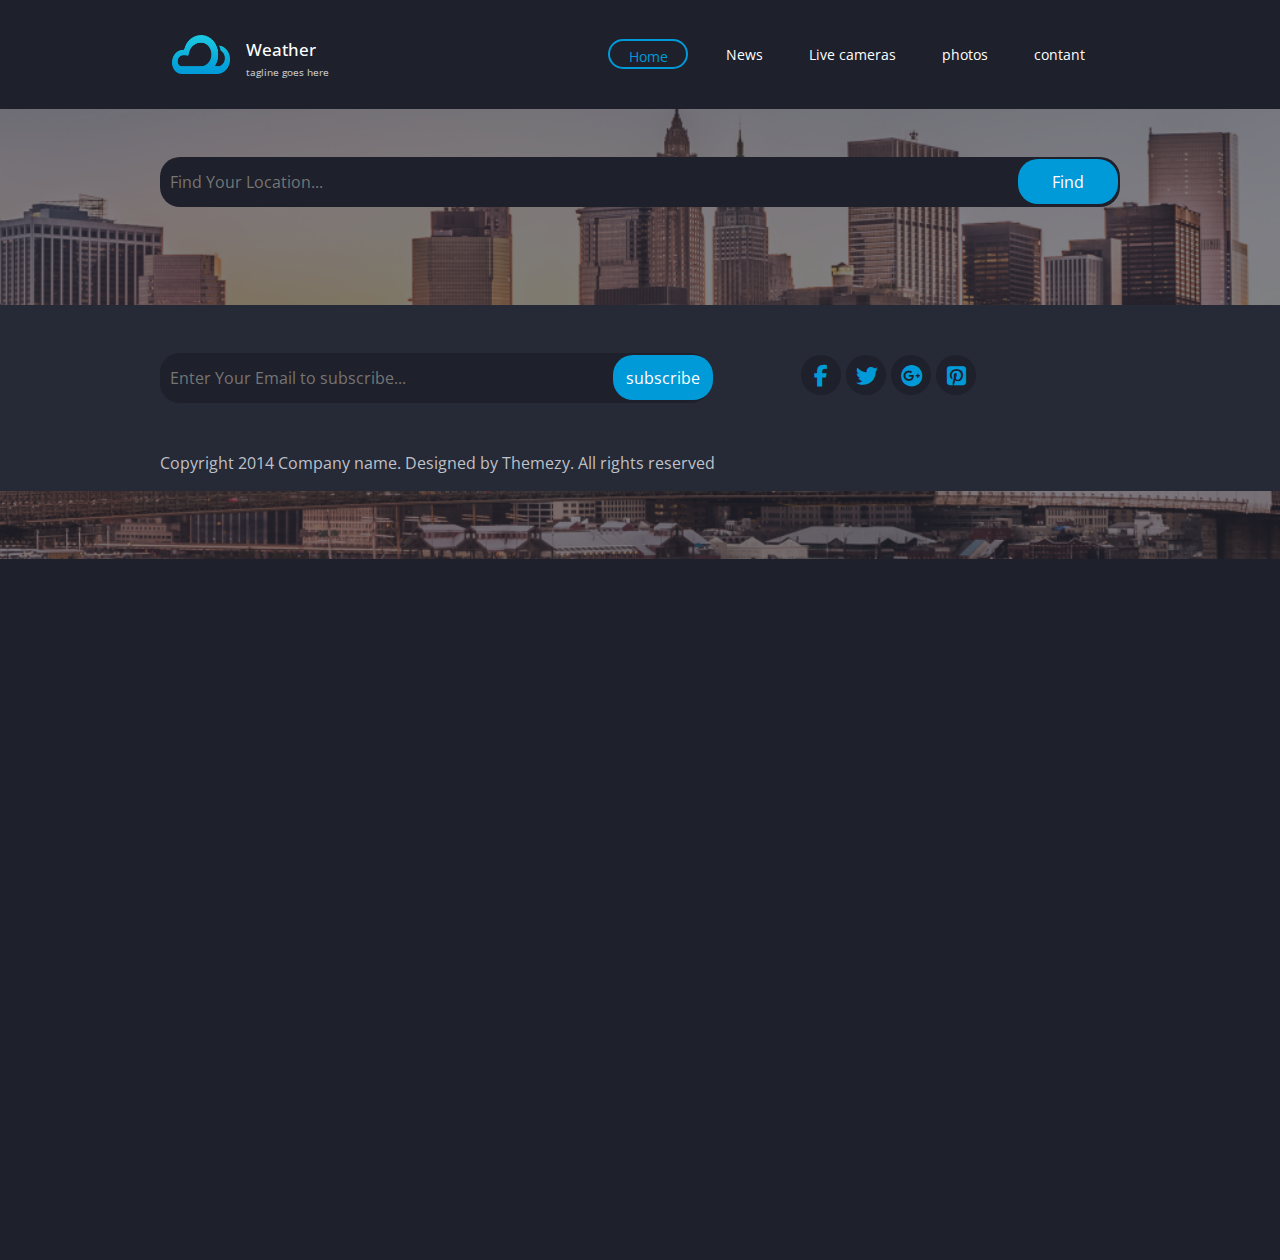
<file: index.html>
<!DOCTYPE html>
<html lang="en">
<head>

    <link rel="stylesheet" href="css/all.min.css">
    <link rel="stylesheet" href="css/bootstrap.min.css">
    <link rel="stylesheet" href="css/style.css">
    <link rel="preconnect" href="https://fonts.googleapis.com">
<link rel="preconnect" href="https://fonts.gstatic.com" crossorigin>
<link href="https://fonts.googleapis.com/css2?family=Open+Sans:ital,wght@0,300..800;1,300..800&display=swap" rel="stylesheet">
    <meta charset="UTF-8">
    <meta name="viewport" content="width=device-width, initial-scale=1.0">
    <title>Document</title>
</head>
<body  data-bs-spy="scroll" data-bs-target="#navbar-example">
    
<div class="home">
<div class="containe py-3 ">
    <nav class="navbar navbar-expand-lg bg-transparent " id="navbar-example">
        <div class="container ">

            <div class="d-flex logo position-relative"> 
                <img src="images/logo@2x.png" class="logo" width="25%"  alt="">
                 <h1 class="navbar-brand ms-3" href="#">Weather</h1 >
                
            </div>
        
          <button class="navbar-toggler" type="button" data-bs-toggle="collapse" data-bs-target="#navbarSupportedContent" aria-controls="navbarSupportedContent" aria-expanded="false" aria-label="Toggle navigation">
            <span class="navbar-toggler-icon"></span>
          </button>
          <div class="collapse navbar-collapse" id="navbarSupportedContent">
            <ul class="navbar-nav ms-auto mb-2 mb-lg-0 ">
              <li class="nav-item">
                <a class="nav-link active" aria-current="page" href="index.html ">Home</a>
              </li>
              <li class="nav-item">
                <a class="nav-link " href="news.html">News</a>
              </li>
              <li class="nav-item">
                <a class="nav-link  live " href="live camera.html  ">Live cameras</a>
              </li>
              <li class="nav-item">
                <a class="nav-link" href="photos.html">photos</a>
              </li>
              <li class="nav-item">
                <a class="nav-link" href="contant.html">contant</a>
              </li>
              
            </ul>
           
          </div>
        </div>
      </nav>

    </div>
     <div id="img1">
        <div class="containe position-relative">
            <input type="text" placeholder="Find Your Location... " id="Search" class="m-auto my-5">
           
            <button class="btn-find"  id="btn" >Find</button>
        </div>
        
<div class="containe">
    <div class="row g-0" id="MyData">

     


     
 



    
    </div>
</div>
    

     <div class="footer">
        <div class="containe">
            <div class="row" >
                <div class=" col-md-7 position-relative">
                    <input type="text" placeholder="Enter Your Email to subscribe... " id="subscribe" class="m-auto my-5">
                   
                    <button class="btn-find1">subscribe</button>
                </div>
           <div class="col-md-4   ">
                <ul class="list-unstyled   icon2 d-flex  justify-content-center align-items-center text-center" >
                    <li ><i class="fa-brands fa-facebook-f  hav  "></i></li>
                    <li><i class="fa-brands   fa-twitter  hav "></i></li>
                    <li><i class="fa-brands  fa-google-plus  hav "></i></li>
                    <li><i class="fa-brands  fa-square-pinterest  hav "></i></li>
                </ul>
               </div>
               <p >

                Copyright 2014 Company name. Designed by Themezy. All rights reserved</p>
            </div>
        

     
           
        </div>
     </div>
     <div>
    </div>
    <script src="js/bootstrap.bundle.min.js"></script>
    <script src="js/main.js"></script>
</body>
</html>
</file>
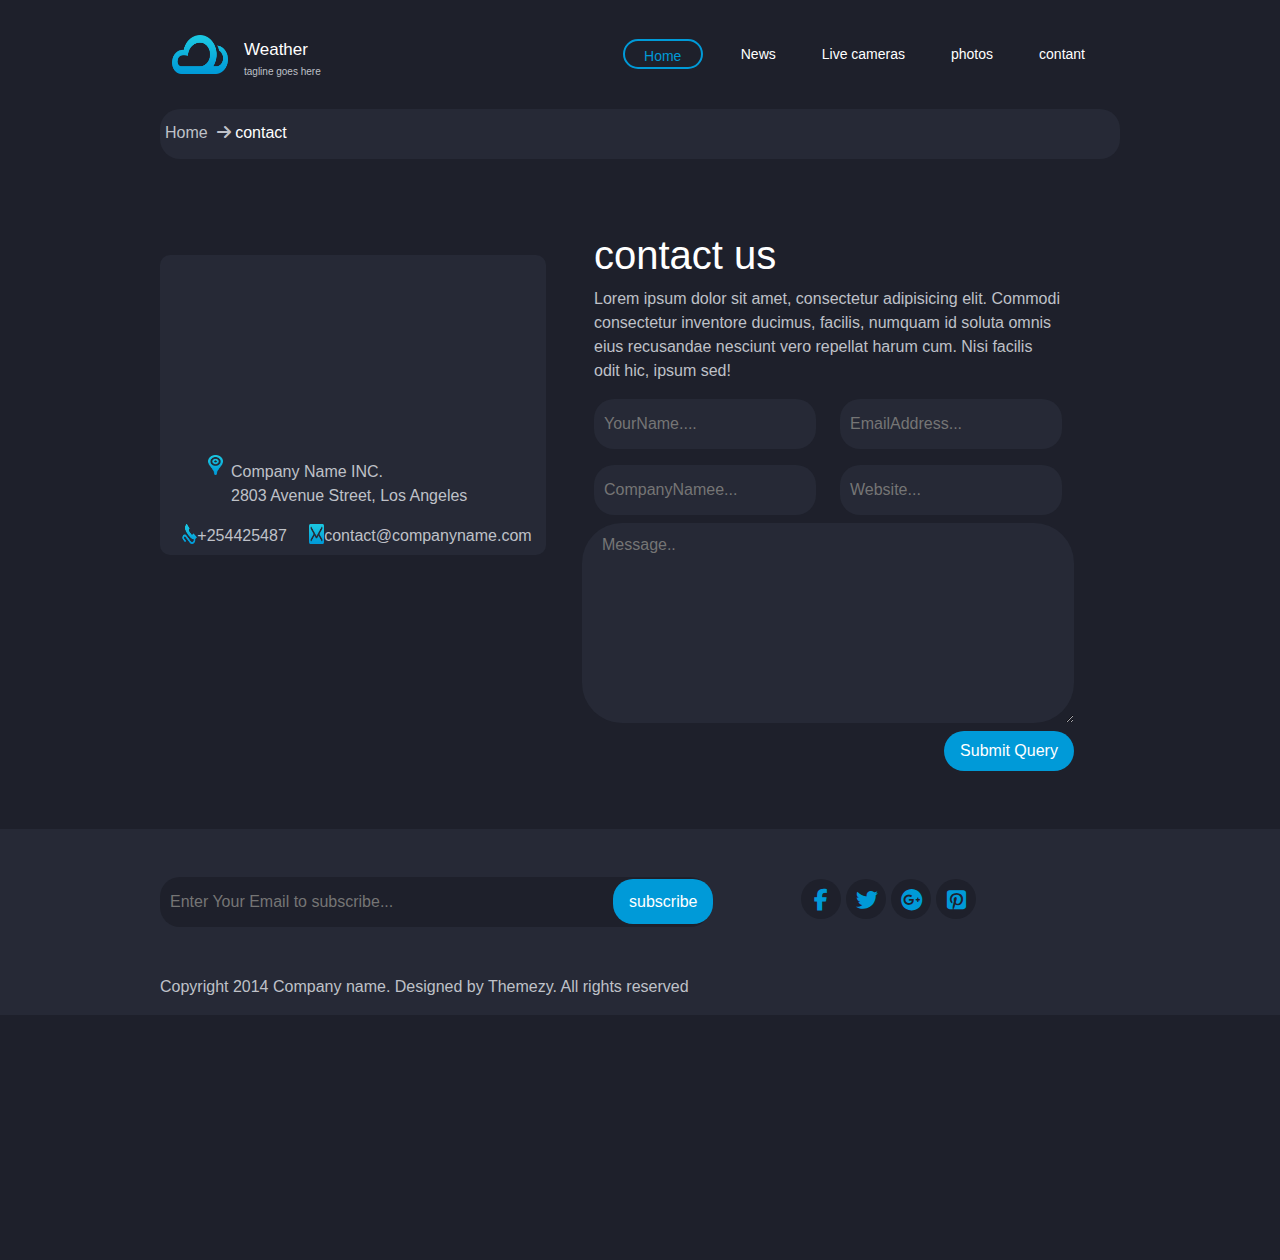
<file: contant.html>
<!DOCTYPE html>
<html lang="en">
<head>
    <link rel="stylesheet" href="css/all.min.css">
    <link rel="stylesheet" href="css/bootstrap.min.css">
    <link rel="stylesheet" href="css/style.css">
    <title>Page Not Found</title>
</head>
<body>

    <div class="home">
        <div class="containe py-3 ">
            <nav class="navbar navbar-expand-lg bg-transparent ">
                <div class="container ">
        
                    <div class="d-flex logo position-relative"> 
                        <img src="images/logo@2x.png" class="logo" width="25%"  alt="">
                         <h1 class="navbar-brand ms-3" href="#">Weather</h1 >
                        
                    </div>
                
                  <button class="navbar-toggler" type="button" data-bs-toggle="collapse" data-bs-target="#navbarSupportedContent" aria-controls="navbarSupportedContent" aria-expanded="false" aria-label="Toggle navigation">
                    <span class="navbar-toggler-icon"></span>
                  </button>
                  <div class="collapse navbar-collapse" id="navbarSupportedContent">
                    <ul class="navbar-nav ms-auto mb-2 mb-lg-0 ">
                      <li class="nav-item">
                        <a class="nav-link active" aria-current="page" href="index.html">Home</a>
                      </li>
                      <li class="nav-item">
                        <a class="nav-link " href="news.html">News</a>
                      </li>
                      <li class="nav-item">
                        <a class="nav-link   link1" href="live camera.html">Live cameras</a>
                      </li>
                      <li class="nav-item">
                        <a class="nav-link" href="photos.html">photos</a>
                      </li>
                      <li class="nav-item">
                        <a class="nav-link" href="contant.html">contant</a>
                      </li>
                      
                    </ul>
                   
                  </div>
                </div>
              </nav>
        
            </div>
            <div class="containe">
                <div class="w-100 link">
                    <a class=" aa" href="index.html">Home</a>
                    <i class="fa-solid fa-arrow-right aa fs-6"></i><a class="text-white ms-1"  href="contant.html">contact</a>
                </div>
             </div>


                <div class="containe py-5">
                    <div class="row g-4">
                        <div class="col-md-5  position-relative">
                            <div class="info mt-5   ">


           
                           </div>
                          <div class="data  w-100 ">
                            <div class="d-flex  align-items-center mt-5 ">
                              
                              <img src="images/icon-marker@2x.png" class="img2  ms-5" alt="">
                        
                    
                                      <p class="info1  mt-4 fs-6 ms-2">Company Name INC. <br>
                                          2803 Avenue Street, Los Angeles</p>
              
                                      </div>
              
                                      <div class="d-flex justify-content-evenly align-items-end         me-3">
                                    
                                              <div class=" d-flex">
                                                  <img src="images/icon-phone@2x.png" class="img2" alt="">
                                                 <p class="info1">+254425487</p>
                                              </div>
                                             
                                                  <div class=" d-flex">
                                                      <img src="images/icon-envelope@2x.png" class="img2" alt="">
                                                     <p class="info1">contact@companyname.com</p>
                                                  </div>
                                          </div>
                          </div>
                            </div>
                            <div class="col-md-6 ms-4">
                  <h1 class="mt-4 text-white">contact us</h1>
                  <p class="par">Lorem ipsum dolor sit amet, consectetur adipisicing elit. Commodi consectetur inventore ducimus, facilis, numquam id soluta omnis eius recusandae nesciunt vero repellat harum cum. Nisi facilis odit hic, ipsum sed!</p>
                <div class="row">
                    <div class="col-md-6">
                        <input type="text" class="input5 w-100" placeholder="YourName...." >
                       
                    </div>
                    
                    <div class="col-md-6">
                        <input type="text" class="input5 w-100 " placeholder="EmailAddress..." >
                       
                    </div>
                    <div class="col-md-6 mt-3">
                        <input type="text" class="input5 w-100 " placeholder="CompanyNamee... ">
                       
                    </div>
                    <div class="col-md-6 mt-3">
                        <input type="text" class="input5 w-100 " placeholder="Website..." >
                       
                    </div>
                    <textarea name="" id="" class="text1 mt-2" placeholder="Message.."></textarea>
<div class="position-relative mt-2 ">
    <button class="btn2">Submit Query</button>
</div>
                </div>
                            </div>
                        </div>
                    </div>
                    <div class="footer">
                        <div class="containe">
                            <div class="row" >
                                <div class=" col-md-7 position-relative">
                                    <input type="text" placeholder="Enter Your Email to subscribe... " id="subscribe" class="m-auto my-5">
                                   
                                    <button class="btn-find1">subscribe</button>
                                </div>
                           <div class="col-md-4   ">
                                <ul class="list-unstyled   icon2 d-flex  justify-content-center align-items-center text-center" >
                                    <li ><i class="fa-brands fa-facebook-f  hav  "></i></li>
                                    <li><i class="fa-brands   fa-twitter  hav "></i></li>
                                    <li><i class="fa-brands  fa-google-plus  hav "></i></li>
                                    <li><i class="fa-brands  fa-square-pinterest  hav "></i></li>
                                </ul>
                               </div>
                               <p >
                
                                Copyright 2014 Company name. Designed by Themezy. All rights reserved</p>
                            </div>
                        
                
                    
                           
                        </div>
                     </div>
                </div>



    <script src="js/bootstrap.bundle.min.js"></script>
    <script src="js/main.js"></script>
</body>
</html>
</file>
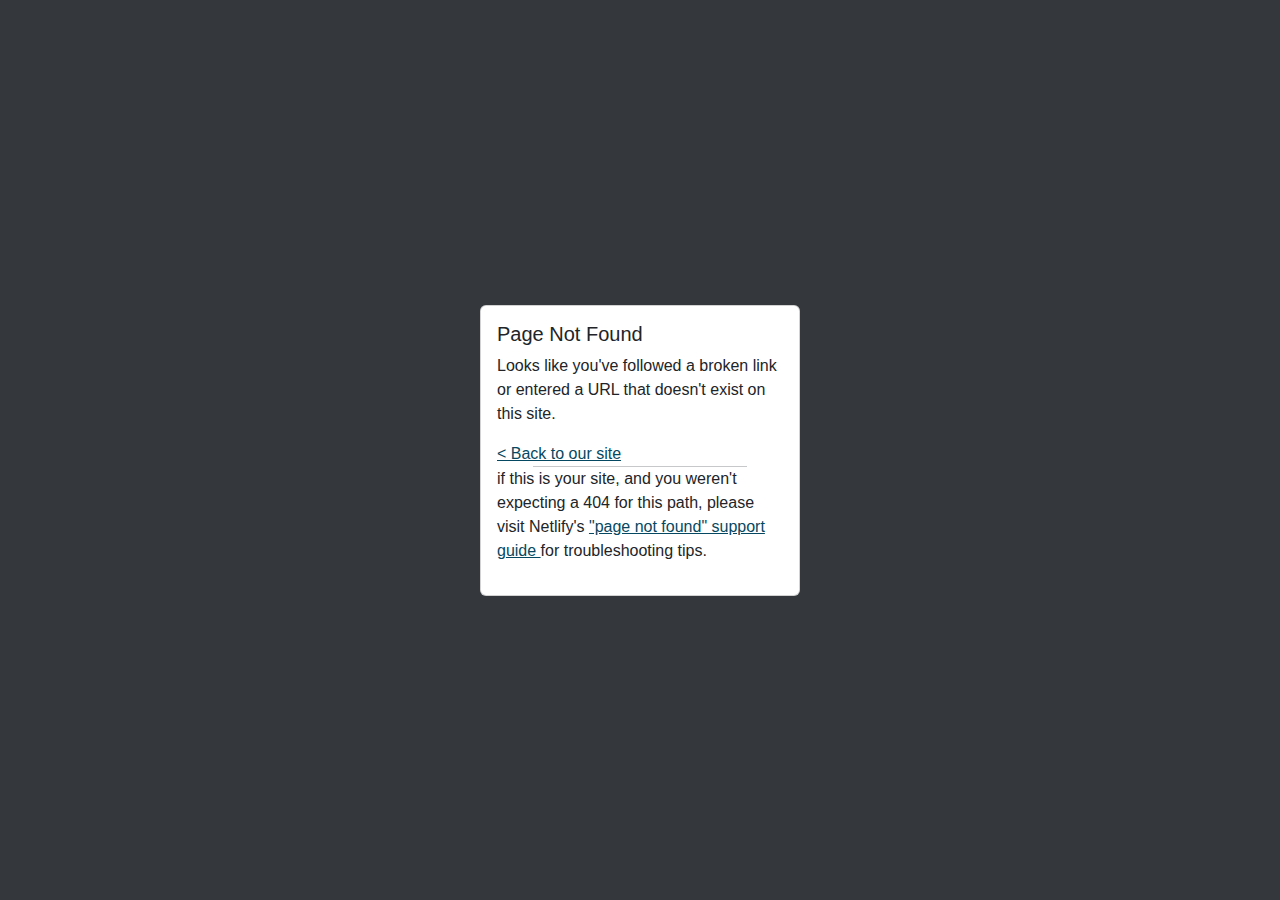
<file: live camera.html>
<!DOCTYPE html>
<html lang="en">
<head>
    <link rel="stylesheet" href="css/all.min.css">
    <link rel="stylesheet" href="css/bootstrap.min.css">
    <link rel="stylesheet" href="css/style.css">
    <title>Page Not Found</title>
</head>
<body>

  <div id="news">
    <div class="card  w-25" aria-colspan="" >

        <div class="card-body">
          <h5 class="card-title">Page Not Found</h5>
          <p class="card-text">Looks like you've followed a broken link or entered a URL that doesn't exist on this site.</p>
         <a href="index.html">< Back to our site </a>

         <hr class="w-75 m-auto">
         <p>if this is your site, and you weren't expecting a 404 for this path, please visit Netlify's <a href="https://answers.netlify.com/t/support-guide-i-ve-deployed-my-site-but-i-still-see-page-not-found/125?utm_source=404page&utm_campaign=community_tracking"> "page not found" support guide </a>for troubleshooting tips. </p>
        </div>
      </div>
  </div>



    <script src="js/bootstrap.bundle.min.js"></script>
    <script src="js/main.js"></script>
</body>
</html>
</file>
<file: css/style.css>
.home{
  font-family: "Open Sans", sans-serif;
  background-color: #1e202b;
  height: 140vh;
}
.containe{
  width: 75%;
  margin: auto;
}
.nav-link{
  margin: 15px;
padding: 5px 25px ;
  transition: all 0.2s;
font-size: 14px;
}
.nav-link,.navbar-nav .nav-link.active,.navbar-brand
{
  color: white;
}
.logo h1{
  font-size: 17px;
}
.logo:hover h1{

  cursor: pointer;
  color: white;
}
.logo h1::after{
  content: "tagline goes here";
;  color: #bfc1c8;
display: block;
  position: absolute;
  margin-top: 5px;
font-size: 10px;
}
.nav-link:hover {
text-align: center;
  width:100%;
  height:30px;
  border-radius:20px ;
  border: 2px solid #009ad8;
  color:  #009ad8;

}

.navbar-nav .nav-link.active{
  text-align: center;
  width: 80px;
  height:30px;
  border-radius:20px ;
  border: 2px solid #009ad8;
  color:  #009ad8;
}
#img1{
  background-image: url(../images/banner.png);
  width: 100%;
  height: 50vh;
  background-position: center;
  background-size: cover;
}
#Search{
  width: 100%;
  height: 50px;
  border-radius: 20px;
  background-color: #1e202b;
  color: white;
  border: none;
}
::placeholder{
  padding: 8px;
  
}
input{
  border-color: none;
}
.btn-find{
  width: 100px;
  height: 45px;
  border-radius: 20px;
  background-color: #009ad8;
  text-align: center;
  color: white;
  position: absolute;
  top: 50px;
  right: 2px;
  border: #009ad8;
}
.icon{
  width: 8%

}
.icon9{
  width: 30%;
  text-align: center;
}
.layer1{

  background-color:#1e202b;
}
.layer11{
  background-color: rgba(0, 0, 0, 0.1);
}
.layer2{
  background-color: #262936;
  color: white;
}
.layer22{
  background-color: rgba(0, 0, 0, 0.1);
}
.font{
  font-size: 70px;
  font-weight: 700;
}
#subscribe{
  width:100%;
  height: 50px;
  border-radius: 20px;
  background-color: #1e202b;
  color: white;
  border: none;
}
.btn-find1{
  width: 100px;
  height: 45px;
  border-radius: 20px;
  background-color: #009ad8;
  text-align: center;
  color: white;
  position: absolute;
  top: 50px;
  right: 1%;
  margin-right: 3px;
  border: #009ad8;
}
.icon2{
  margin-top: 50px;
  font-size: 22px;
  
}
.icon2 li{
  margin-left: 5px;


}

.hav{
  cursor: pointer;
  color: #009ad8;
  width: 40px;
  height: 40px;
  padding: 10px;
  background-color:#1e202b;
  border-radius: 50%;
  transition: all 0.5s;
}
.icon2 i:hover.hav{
  background-color: #009ad8;
  color: white;
}
.footer{
  margin-top: 50px;
  background-color: #262936;
}
.footer p{
  color: #bfc1c8;
}
.par{
  color: #bfc1c8;
}
#news{
  font-family: "Open Sans", sans-serif;
  background: rgb(52, 56, 60);
  height: 100vh;
  display: flex;
justify-content: center;
align-items: center;
}
.card-body a{
  color: #054861;
}
/* contact */
.link{
  
  width: 100%;
  height: 50px;
  border-radius: 20px;
  background: #262936;
}
.aa{
  color: #bfc1c8;
  margin-top: 15px;
  margin-left: 5px;
}
.link a{
  text-decoration: none;
}

.info{
  width: 100%;
  height: 300px;
  background: #262936;
  border-radius: 10px;

}
.img0{
  /* margin-top: 30%; */
  width: 20px;
}
.img2{
  width: 15px;
  height: 20px;
  margin-bottom: 30px;
}
.info1{
  color: #bfc1c8;
}
.input5{
  height: 50px;
  border-radius: 20px;
  background: #262936;
  border: none;

}
.text1{
width: 100%;
height: 200px;
border-radius: 40px;
background: #262936;
border: none;
}
.input5:hover{
  border: #009ad8;
}
.btn2{
  width: 130px;
  height: 40px;
  border-radius: 50px;
  position: absolute;
  right: 0;
  background-color: #009ad8;
  color: white;
  border: none;
}
.data{
  position: absolute;
  bottom: 30%;
}
.bom{
  padding-bottom: 30px;
padding-bottom: 120px;
}
</file>
